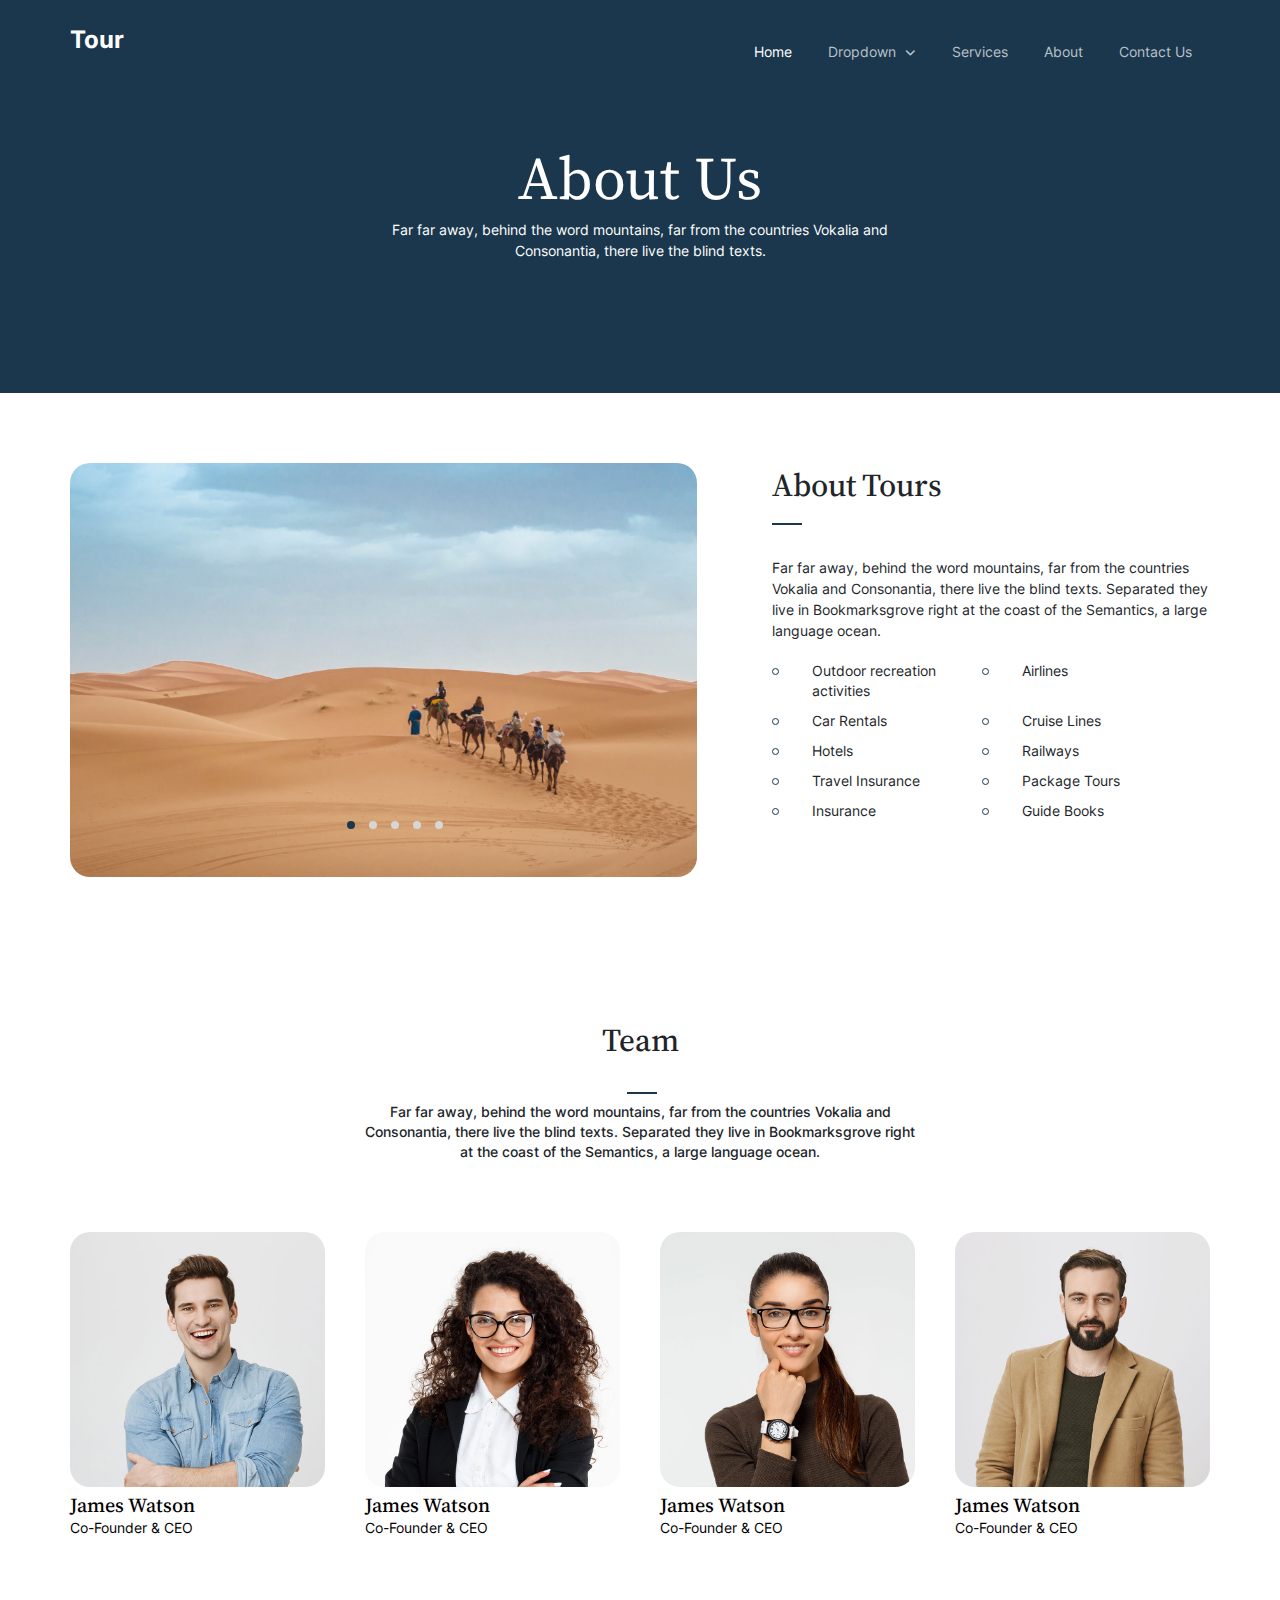
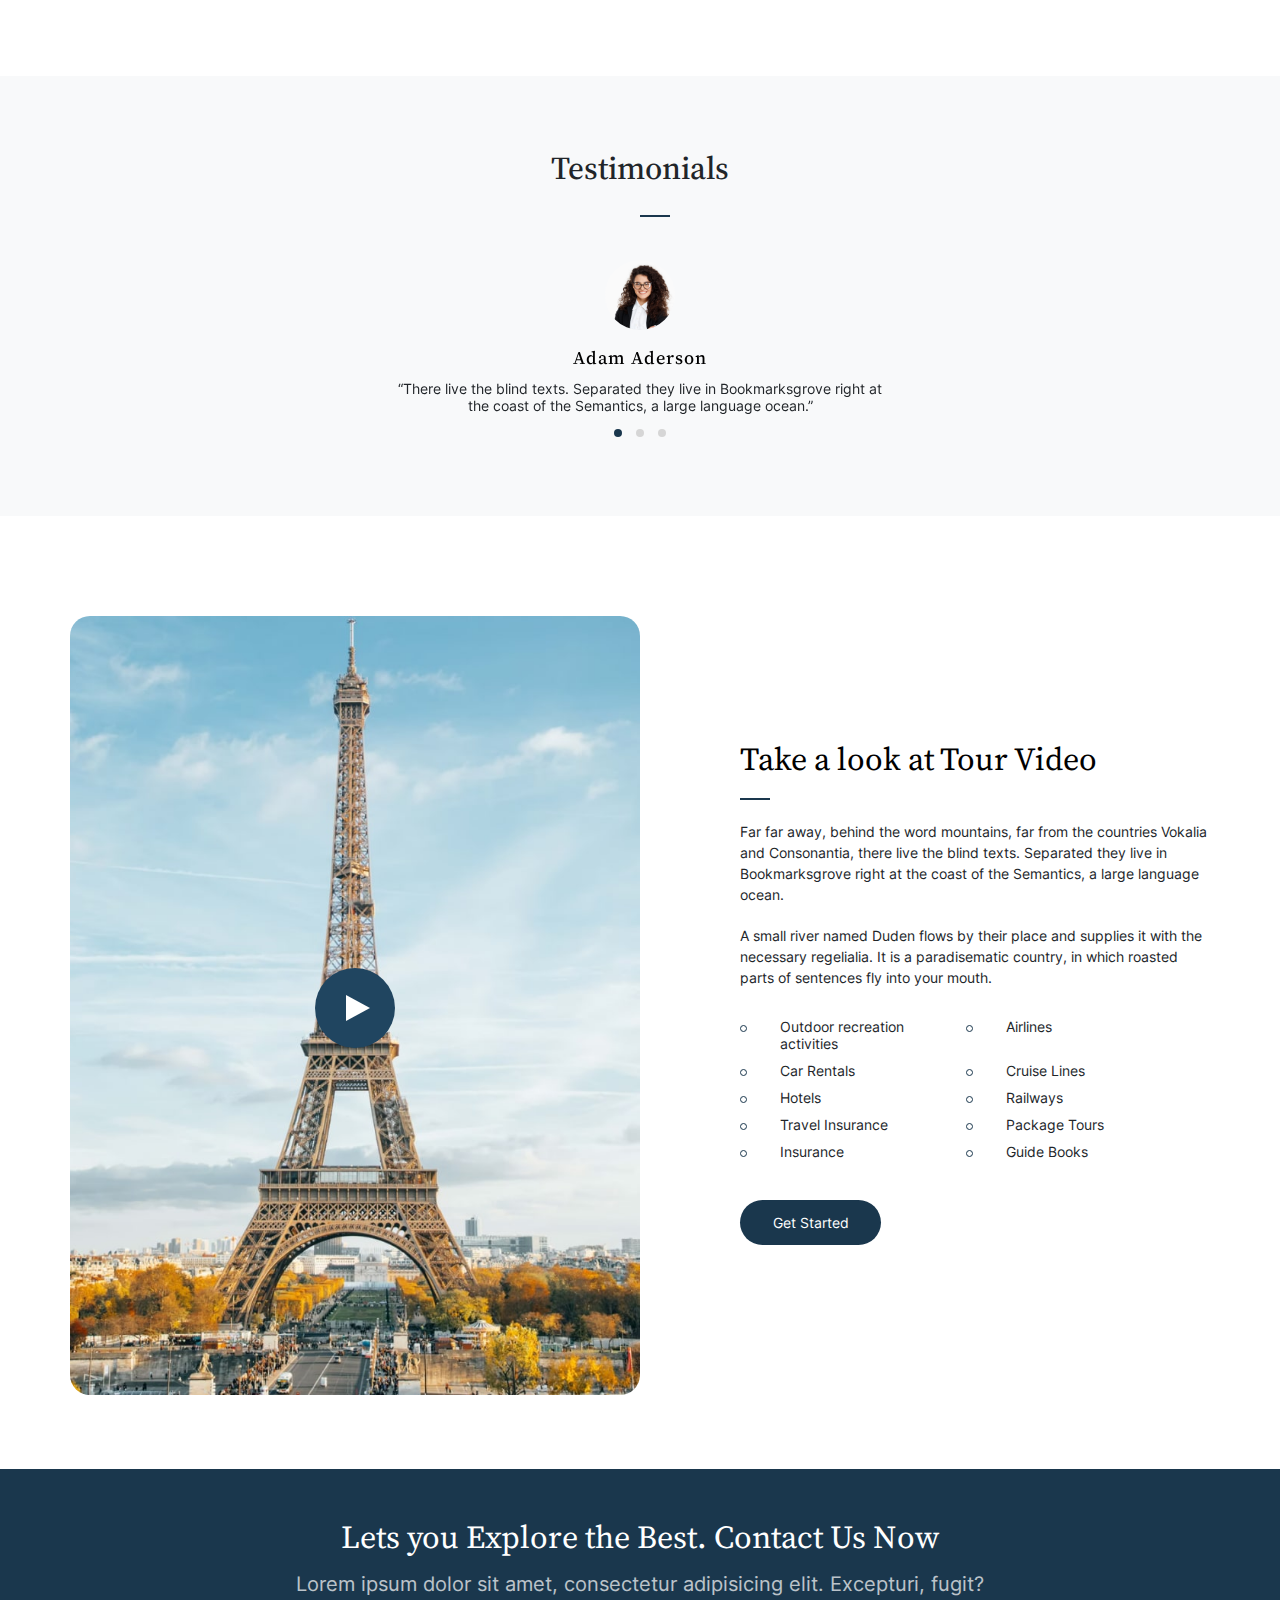
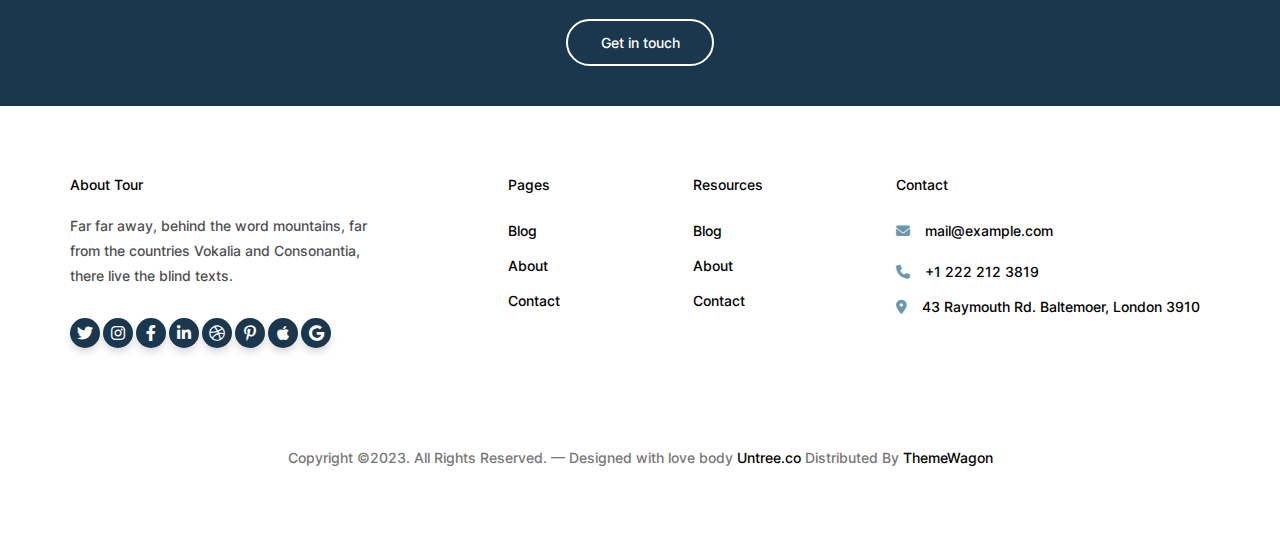
<file: about-us.html>
<!DOCTYPE html>
<html lang="en">
<head>
     <meta charset="UTF-8">
     <meta http-equiv="X-UA-Compatible" content="IE=edge">
     <meta name="viewport" content="width=device-width, initial-scale=1.0">
     <title>Tour</title>
     <!-- https://themewagon.github.io/tour/?_ga=2.211070418.676194995.1674058841-1534407024.1664211668 -->

     <!-- theme stylesheet -->
     <link rel="stylesheet" href="css/style.css">

     <!-- Favicon Icon -->
     <link rel="icon" href="img/favicon.png" type="image/x-icon">     

     <!-- font awesome -->
     <link rel="stylesheet" href="css/all.min.css">

     <!-- google font -->
     <link rel="preconnect" href="https://fonts.googleapis.com">
     <link rel="preconnect" href="https://fonts.gstatic.com" crossorigin>
     <link href="https://fonts.googleapis.com/css2?family=Inter:wght@300;400;500;700&family=Source+Serif+Pro:wght@300;400;700&display=swap" rel="stylesheet">

     <!-- JQ connectivity  -->
     <link rel="stylesheet" href="css/owl.carousel.min.css">
     <link rel="stylesheet" href="css/owl.theme.default.min.css">
     <link rel="stylesheet" href="css/slick.css">
     <link rel="stylesheet" href="css/slick-theme.css">

</head>
<body>

     <!-- start header -->

     <header>
          <nav class="navbar">
               <div class="container">
                    <div class="site-navigation flex justify-between">
                         <a href="index.html" class="main-logo">Tour <span class="text-primary">.</span></a>
                         <ul class="main-menu flex">
                              <li class="active"><a href="index.html">home</a></li>
                              <li>
                                   <a href="#">dropdown <i class="fa-solid fa-angle-down dropdown-icon"></i></a>
                                   <ul class="sub-menu">
                                        <!-- <li><a href="elements.html">Elements</a></li> -->
                                        <li><a href="#">Menu One</a></li>
                                        <li>
                                             <a href="#">Menu Two <i class="fa-solid fa-angle-right right-angle"></i></a>
                                             <ul class="peta-menu">
                                                  <li><a href="#">sub menu one</a></li>
                                                  <li><a href="#">sub menu two</a></li>
                                                  <li><a href="#">sub menu three</a></li>
                                             </ul>
                                        </li>
                                        <li><a href="#">Menu Three</a></li>
                                   </ul>
                              </li>
                              <li><a href="services.html">services</a></li>
                              <li><a href="about-us.html">about</a></li>
                              <li><a href="contact-us.html">contact us</a></li>
                         </ul>
                    </div>
               </div>
          </nav>
     </header>

     <!-- End header -->

     <main>

     <!-- main banner -->

          <section class="services-banner">
               <div class="container">
                    <div>
                         <div class="services-all-txt">
                              <h2>About Us</h2>
                              <p>Far far away, behind the word mountains, far from the countries Vokalia and Consonantia, there live the blind texts.</p>
                         </div>
                    </div>
               </div>
          </section>

     <!-- End main banner -->

     <!-- About Tours -->

     <section class="about-us">
          <div class="container spacer">
               <div class="main-about-us flex">
                    <div class="right-contant">
                         <div class="owl-carousel owl-theme" id="about-us">
                              <div class="item">
                                   <img src="img/slider-1.jpg" alt="">
                              </div>
                              <div class="item">
                                   <img src="img/slider-2.jpg" alt="">
                              </div>
                              <div class="item">
                                   <img src="img/slider-3.jpg" alt="">
                              </div>
                              <div class="item">
                                   <img src="img/slider-4.jpg" alt="">
                              </div>
                              <div class="item">
                                   <img src="img/slider-5.jpg" alt="">
                              </div>
                          </div>
                    </div>
                    <div class="left-contant">
                         <div class="about-us-title">
                              <h2 class="sec-main-title">About Tours</h2>
                              <p>Far far away, behind the word mountains, far from the countries Vokalia and Consonantia, there live the blind texts. Separated they live in Bookmarksgrove right at the coast of the Semantics, a large language ocean.</p>
                              <ul class="tour-style flex">
                                   <li>Outdoor recreation activities</li>
                                   <li>Airlines</li>
                                   <li>Car Rentals</li>
                                   <li>Cruise Lines</li>
                                   <li>Hotels</li>
                                   <li>Railways</li>
                                   <li>Travel Insurance</li>
                                   <li>Package Tours</li>
                                   <li>Insurance</li>
                                   <li>Guide Books</li>
                              </ul> 
                         </div>
                    </div>
               </div>
          </div>
     </section>

     <!-- About Tours -->

     <!-- Team -->

     <section class="team">
          <div class="container spacer">
               <div class="team-sec-main-title">
                    <h2 class="sec-title">Team</h2>
                    <p>Far far away, behind the word mountains, far from the countries Vokalia and Consonantia, there live the blind texts. Separated they live in Bookmarksgrove right at the coast of the Semantics, a large language ocean.</p>
               </div>
               <div class="image-sec flex justify-between">
                    <div class="team-sec">
                         <img src="img/person_1.jpg" alt="">
                         <div class="img-caption-sec">
                              <h3>James Watson</h3>
                              <p>Co-Founder & CEO</p>
                         </div>
                    </div>
                    <div class="team-sec">
                         <img src="img/asset 7.jpeg" alt="">
                         <div class="img-caption-sec">
                              <h3>James Watson</h3>
                              <p>Co-Founder & CEO</p>
                         </div>
                    </div>
                    <div class="team-sec">
                         <img src="img/asset 6.jpeg" alt="">
                         <div class="img-caption-sec">
                              <h3>James Watson</h3>
                              <p>Co-Founder & CEO</p>
                         </div>
                    </div>
                    <div class="team-sec">
                         <img src="img/asset 5.jpeg" alt="">
                         <div class="img-caption-sec">
                              <h3>James Watson</h3>
                              <p>Co-Founder & CEO</p>
                         </div>
                    </div>
               </div>
          </div>
     </section>

     <!-- End Team -->

     <!-- testimonial slider -->

     <section class="testimonial-section">
          <div class="container">
               <div class="testimonial-main-sec">
                    <h2 class="sec-main-title">Testimonials</h2>
               </div>
               <section class=" spacer slider-main">
                    <div class="slider-img">
                         <div class="owl-carousel owl-theme" id="review-slider">
                              <div class="item">
                                  <div class="client-img">
                                      <img src="img/asset 7.jpeg" alt="">
                                  </div>
                                  <div class="clint-info">
                                      <h6>Adam Aderson</h6>
                                      <p class="clint-info-detals">“There live the blind texts. Separated they live in Bookmarksgrove right at the coast of the Semantics, a large language ocean.”</p>
                                  </div>
                              </div>
                              <div class="item">
                                   <div class="client-img">
                                       <img src="img/asset 5.jpeg" alt="">
                                   </div>
                                   <div class="clint-info">
                                       <h6>Lukas Devlin</h6>
                                       <p class="clint-info-detals">“There live the blind texts. Separated they live in Bookmarksgrove right at the coast of the Semantics, a large language ocean.”</p>
                                   </div>
                               </div>
                               <div class="item">
                                   <div class="client-img">
                                       <img src="img/asset 6.jpeg" alt="">
                                   </div>
                                   <div class="clint-info">
                                       <h6>Kayla Bryant</h6>
                                       <p class="clint-info-detals">“There live the blind texts. Separated they live in Bookmarksgrove right at the coast of the Semantics, a large language ocean.”</p>
                                   </div>
                               </div>
                          </div>
                    </div>
                </section>
          </div>
     </section>

     <!-- End testimonial slider -->

     <!-- Take a look at Tour Video -->

     <section class="tour-section">
          <div class="container spacer">
               <div class="main-tour-section flex align-item">
                    <div class="right-content">
                         <figure class="tour-video">
                              <a href="https://www.youtube.com/watch?v=mwtbEGNABWU" class="tour-video-btn" target="_blank">
                                   <span></span>
                              </a>
                              <img src="img/asset 1.jpeg" alt="">
                         </figure>
                    </div>
                    <div class="left-content">
                         <div class="tour-all-detail">
                              <h2 class="tour-main-title">Take a look at Tour Video</h2>
                              <p>Far far away, behind the word mountains, far from the countries Vokalia and Consonantia, there live the blind texts. Separated they live in Bookmarksgrove right at the coast of the Semantics, a large language ocean.</p>
                              <p>A small river named Duden flows by their place and supplies it with the necessary regelialia. It is a paradisematic country, in which roasted parts of sentences fly into your mouth.</p>
                              <ul class="tour-style flex">
                                   <li>Outdoor recreation activities</li>
                                   <li>Airlines</li>
                                   <li>Car Rentals</li>
                                   <li>Cruise Lines</li>
                                   <li>Hotels</li>
                                   <li>Railways</li>
                                   <li>Travel Insurance</li>
                                   <li>Package Tours</li>
                                   <li>Insurance</li>
                                   <li>Guide Books</li>
                              </ul>
                              <a href="#">Get Started</a>
                         </div>
                    </div>
               </div>
          </div>
     </section>

     <!-- End Take a look at Tour Video -->

     <!-- Contact Us  -->

     <section class="contact-us">
          <div class="container">
               <div class="main-contact-us">
                    <h2 class="larger-txt">Lets you Explore the Best. Contact Us Now</h2>
                    <p class="small-txt">Lorem ipsum dolor sit amet, consectetur adipisicing elit. Excepturi, fugit?</p>
                    <p class="contact-us-btn"><a href="#">Get in touch</a></p>
               </div>
          </div>
     </section>

     <!-- End Contact Us  -->

     </main>

     <!-- site footer -->

     <footer>
          <section class="site-footer">
               <div class="container spacer">
                    <div class="main-footer flex justify-between">
                         <div class="first-col">
                              <div class="txt-sec">
                                   <h3 class="heading-title">About Tour</h3>
                                   <p>Far far away, behind the word mountains, far from the countries Vokalia and Consonantia, there live the blind texts.</p>
                              </div>
                              <div class="icon-sec">
                                   <ul class="list-style flex">
                                        <li><a href="#"><i class="fa-brands fa-twitter footer-icon"></i></a></li>
                                        <li><a href="#"><i class="fa-brands fa-instagram footer-icon"></i></a></li>
                                        <li><a href="#"><i class="fa-brands fa-facebook-f footer-icon"></i></a></li>
                                        <li><a href="#"><i class="fa-brands fa-linkedin-in footer-icon"></i></a></li>
                                        <li><a href="#"><i class="fa-brands fa-dribbble footer-icon"></i></a></li>
                                        <li><a href="#"><i class="fa-brands fa-pinterest-p footer-icon"></i></a></li>
                                        <li><a href="#"><i class="fa-brands fa-apple footer-icon"></i></a></li>
                                        <li><a href="#"><i class="fa-brands fa-google footer-icon"></i></a></li>
                                   </ul>
                              </div>
                         </div>
                         <div class="second-col">
                              <div class="txt-sec">
                                   <h3>Pages</h3>
                                   <ul class="list-style">
                                        <li><a href="#">Blog</a></li>
                                        <li><a href="#">About</a></li>
                                        <li><a href="#">Contact</a></li>
                                   </ul>
                              </div>
                         </div>
                         <div class="third-col">
                              <div class="txt-sec">
                                   <h3>Resources</h3>
                                   <ul class="list-style">
                                        <li><a href="#">Blog</a></li>
                                        <li><a href="#">About</a></li>
                                        <li><a href="#">Contact</a></li>
                                   </ul>
                              </div>
                         </div>
                         <div class="fourth-col">
                              <div class="txt-sec">
                                   <h3>Contact</h3>
                                   <ul class="list-style">
                                        <li><i class="fa-solid fa-envelope email"></i><a href="#">mail@example.com</a></li>
                                        <li><i class="fa-solid fa-phone call"></i><a href="#"> +1 222 212 3819</a></li>
                                        <li><i class="fa-solid fa-location-dot location"></i><a href="#"> 43 Raymouth Rd. Baltemoer, London 3910</a></li>
                                   </ul>
                              </div>
                         </div>
                    </div>
                    <div class="last-line container">
                         <p>Copyright ©2023. All Rights Reserved. — Designed with love body
                              <a href="#">Untree.co </a> Distributed By <a href="#">ThemeWagon</a>
                         </p>
                    </div>
               </div>
          </section>
     </footer>

     <!-- Ens site footer -->

     <script src="js/jquery-3.6.3.min.js"></script>
     <script src="js/owl.carousel.min.js"></script>
     <script src="js/index.js"></script>
     
</body>
</html>
</file>
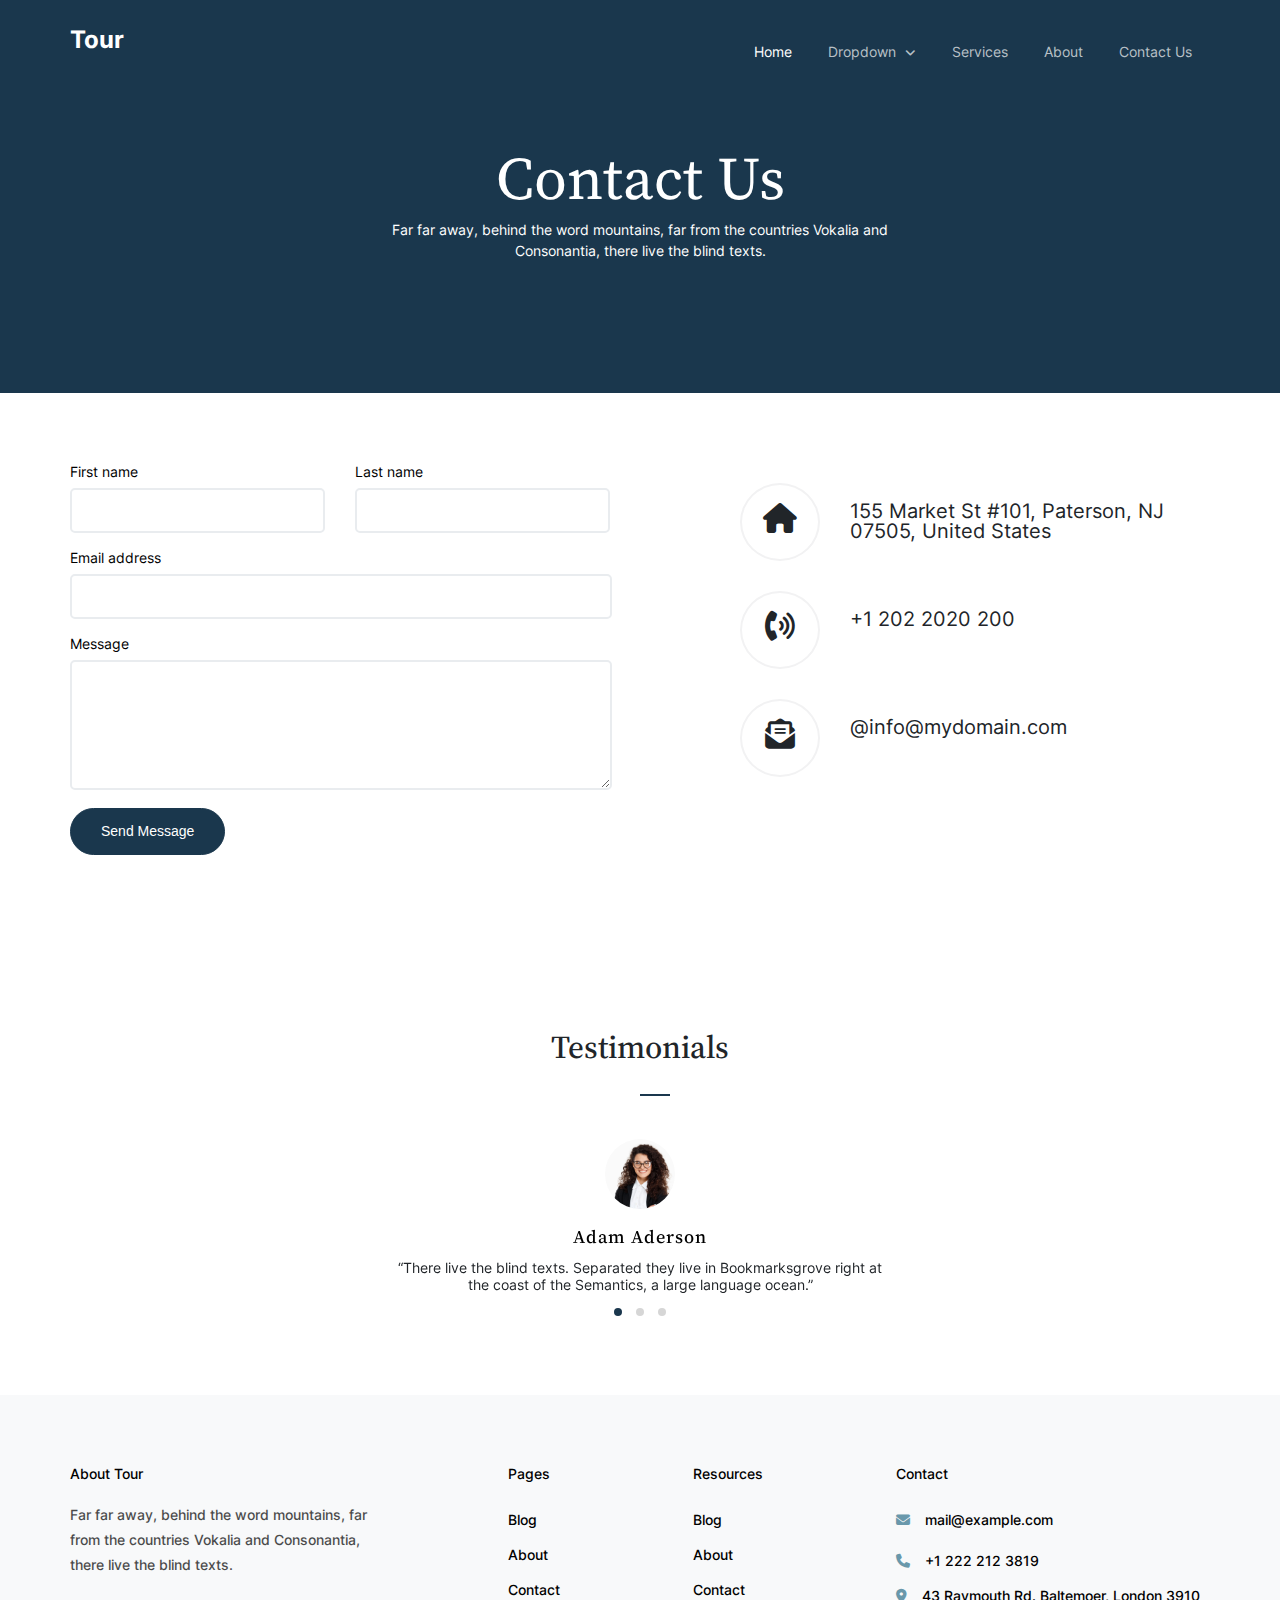
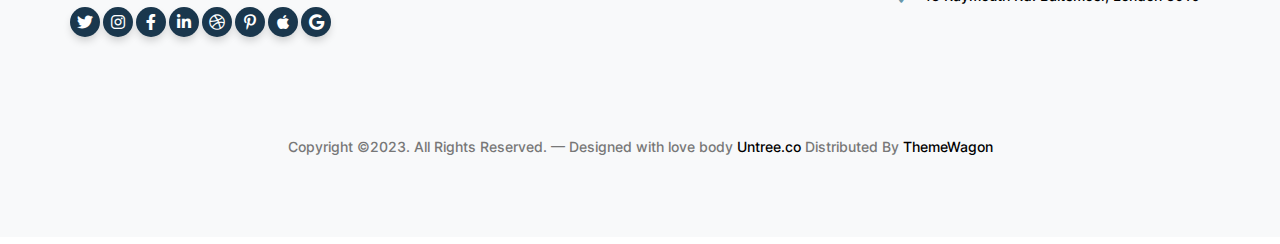
<file: contact-us.html>
<!DOCTYPE html>
<html lang="en">
<head>
     <meta charset="UTF-8">
     <meta http-equiv="X-UA-Compatible" content="IE=edge">
     <meta name="viewport" content="width=device-width, initial-scale=1.0">
     <title>Tour</title>
     <!-- https://themewagon.github.io/tour/?_ga=2.211070418.676194995.1674058841-1534407024.1664211668 -->

     <!-- theme stylesheet -->
     <link rel="stylesheet" href="css/style.css">

     <!-- Favicon Icon -->
     <link rel="icon" href="img/favicon.png" type="image/x-icon">     

     <!-- font awesome -->
     <link rel="stylesheet" href="css/all.min.css">

     <!-- google font -->
     <link rel="preconnect" href="https://fonts.googleapis.com">
     <link rel="preconnect" href="https://fonts.gstatic.com" crossorigin>
     <link href="https://fonts.googleapis.com/css2?family=Inter:wght@300;400;500;700&family=Source+Serif+Pro:wght@300;400;700&display=swap" rel="stylesheet">

     <!-- JQ connectivity  -->
     <link rel="stylesheet" href="css/owl.carousel.min.css">
     <link rel="stylesheet" href="css/owl.theme.default.min.css">
     <link rel="stylesheet" href="css/slick.css">
     <link rel="stylesheet" href="css/slick-theme.css">

</head>
<body>
     
     <!-- start header -->

     <header>
          <nav class="navbar">
               <div class="container">
                    <div class="site-navigation flex justify-between">
                         <a href="index.html" class="main-logo">Tour <span class="text-primary">.</span></a>
                         <ul class="main-menu flex">
                              <li class="active"><a href="index.html">home</a></li>
                              <li>
                                   <a href="#">dropdown <i class="fa-solid fa-angle-down dropdown-icon"></i></a>
                                   <ul class="sub-menu">
                                        <!-- <li><a href="elements.html">Elements</a></li> -->
                                        <li><a href="#">Menu One</a></li>
                                        <li>
                                             <a href="#">Menu Two <i class="fa-solid fa-angle-right right-angle"></i></a>
                                             <ul class="peta-menu">
                                                  <li><a href="#">sub menu one</a></li>
                                                  <li><a href="#">sub menu two</a></li>
                                                  <li><a href="#">sub menu three</a></li>
                                             </ul>
                                        </li>
                                        <li><a href="#">Menu Three</a></li>
                                   </ul>
                              </li>
                              <li><a href="services.html">services</a></li>
                              <li><a href="about-us.html">about</a></li>
                              <li><a href="contact-us.html">contact us</a></li>
                         </ul>
                    </div>
               </div>
          </nav>
     </header>

     <!-- End header -->

     <!-- main banner -->

     <section class="services-banner">
          <div class="container">
               <div>
                    <div class="services-all-txt">
                         <h2>Contact Us</h2>
                         <p>Far far away, behind the word mountains, far from the countries Vokalia and Consonantia, there live the blind texts.</p>
                    </div>
               </div>
          </div>
     </section>

     <!-- End main banner -->

     <!-- form section -->

     <section class="form-sec">
          <div class="container spacer">
               <div class="main-form-sec flex">
                    <div class="left-side">
                         <form action="" class="contact-form">
                              <div class="name-col">
                                   <div class="name">
                                        <label for="name">First name</label>
                                        <input type="text" name="fname" id="fname" class="form-control">
                                   </div>
                                   <div class="name">
                                        <label for="name">Last name</label>
                                        <input type="text" name="lname" id="lname" class="form-control">
                                   </div>
                              </div>
                              <div class="email">
                                   <label for="email">Email address</label>
                                   <input type="email" name="email" id="email" class="form-control">
                              </div>
                              <div class="message">
                                   <label for="mess">Message</label>
                                   <textarea name="mess" id="mess" cols="30" rows="7" class="form-control"></textarea>
                              </div>
                              <button type="submit" class="btn">Send Message</button>
                         </form>
                    </div>
                    <div class="right-side">
                         <div class="contact-item">
                              <span class="house"><i class="fa-solid fa-house"></i></span>
                              <address class="add-text">155 Market St #101, Paterson, NJ 07505, United States</address>
                         </div>
                         <div class="contact-item">
                              <span class="house"><i class="fa-solid fa-phone-volume"></i></span>
                              <address class="add-text">+1 202 2020 200</address>
                         </div>
                         <div class="contact-item">
                              <span class="house"><i class="fa-solid fa-envelope-open-text"></i></span>
                              <address class="add-text">@info@mydomain.com</address>
                         </div>
                    </div>
               </div>
          </div>
     </section>

     <!-- End form section -->

     <!-- testimonial slider -->

     <section class="testimonial-section contact-us-bg">
          <div class="container">
               <div class="testimonial-main-sec">
                    <h2 class="sec-main-title">Testimonials</h2>
               </div>
               <section class=" spacer slider-main">
                    <div class="slider-img">
                         <div class="owl-carousel owl-theme" id="review-slider">
                              <div class="item">
                                  <div class="client-img">
                                      <img src="img/asset 7.jpeg" alt="">
                                  </div>
                                  <div class="clint-info">
                                      <h6>Adam Aderson</h6>
                                      <p class="clint-info-detals">“There live the blind texts. Separated they live in Bookmarksgrove right at the coast of the Semantics, a large language ocean.”</p>
                                  </div>
                              </div>
                              <div class="item">
                                   <div class="client-img">
                                       <img src="img/asset 5.jpeg" alt="">
                                   </div>
                                   <div class="clint-info">
                                       <h6>Lukas Devlin</h6>
                                       <p class="clint-info-detals">“There live the blind texts. Separated they live in Bookmarksgrove right at the coast of the Semantics, a large language ocean.”</p>
                                   </div>
                               </div>
                               <div class="item">
                                   <div class="client-img">
                                       <img src="img/asset 6.jpeg" alt="">
                                   </div>
                                   <div class="clint-info">
                                       <h6>Kayla Bryant</h6>
                                       <p class="clint-info-detals">“There live the blind texts. Separated they live in Bookmarksgrove right at the coast of the Semantics, a large language ocean.”</p>
                                   </div>
                               </div>
                          </div>
                    </div>
                </section>
          </div>
     </section>

     <!-- End testimonial slider -->

      <!-- site footer -->

      <footer class="contact-footer">
          <section class="site-footer">
               <div class="container spacer">
                    <div class="main-footer flex justify-between">
                         <div class="first-col">
                              <div class="txt-sec">
                                   <h3 class="heading-title">About Tour</h3>
                                   <p>Far far away, behind the word mountains, far from the countries Vokalia and Consonantia, there live the blind texts.</p>
                              </div>
                              <div class="icon-sec">
                                   <ul class="list-style flex">
                                        <li><a href="#"><i class="fa-brands fa-twitter footer-icon"></i></a></li>
                                        <li><a href="#"><i class="fa-brands fa-instagram footer-icon"></i></a></li>
                                        <li><a href="#"><i class="fa-brands fa-facebook-f footer-icon"></i></a></li>
                                        <li><a href="#"><i class="fa-brands fa-linkedin-in footer-icon"></i></a></li>
                                        <li><a href="#"><i class="fa-brands fa-dribbble footer-icon"></i></a></li>
                                        <li><a href="#"><i class="fa-brands fa-pinterest-p footer-icon"></i></a></li>
                                        <li><a href="#"><i class="fa-brands fa-apple footer-icon"></i></a></li>
                                        <li><a href="#"><i class="fa-brands fa-google footer-icon"></i></a></li>
                                   </ul>
                              </div>
                         </div>
                         <div class="second-col">
                              <div class="txt-sec">
                                   <h3>Pages</h3>
                                   <ul class="list-style">
                                        <li><a href="#">Blog</a></li>
                                        <li><a href="#">About</a></li>
                                        <li><a href="#">Contact</a></li>
                                   </ul>
                              </div>
                         </div>
                         <div class="third-col">
                              <div class="txt-sec">
                                   <h3>Resources</h3>
                                   <ul class="list-style">
                                        <li><a href="#">Blog</a></li>
                                        <li><a href="#">About</a></li>
                                        <li><a href="#">Contact</a></li>
                                   </ul>
                              </div>
                         </div>
                         <div class="fourth-col">
                              <div class="txt-sec">
                                   <h3>Contact</h3>
                                   <ul class="list-style">
                                        <li><i class="fa-solid fa-envelope email"></i><a href="#">mail@example.com</a></li>
                                        <li><i class="fa-solid fa-phone call"></i><a href="#"> +1 222 212 3819</a></li>
                                        <li><i class="fa-solid fa-location-dot location"></i><a href="#"> 43 Raymouth Rd. Baltemoer, London 3910</a></li>
                                   </ul>
                              </div>
                         </div>
                    </div>
                    <div class="last-line container">
                         <p>Copyright ©2023. All Rights Reserved. — Designed with love body
                              <a href="#">Untree.co </a> Distributed By <a href="#">ThemeWagon</a>
                         </p>
                    </div>
               </div>
          </section>
     </footer>

     <!-- End site footer -->
     
     <script src="js/jquery-3.6.3.min.js"></script>
     <script src="js/owl.carousel.min.js"></script>
     <script src="js/index.js"></script>

</body>
</html>
</file>
<file: css/style.css>
/* inter-300 - latin */
@font-face {
     font-family: 'Inter';
     font-style: normal;
     font-weight: 300;
     src: url('../fonts/inter-v12-latin-300.eot'); /* IE9 Compat Modes */
     src: local(''),
          url('../fonts/inter-v12-latin-300.eot?#iefix') format('embedded-opentype'), /* IE6-IE8 */
          url('../fonts/inter-v12-latin-300.woff2') format('woff2'), /* Super Modern Browsers */
          url('../fonts/inter-v12-latin-300.woff') format('woff'), /* Modern Browsers */
          url('../fonts/inter-v12-latin-300.ttf') format('truetype'), /* Safari, Android, iOS */
          url('../fonts/inter-v12-latin-300.svg#Inter') format('svg'); /* Legacy iOS */
   }
   /* inter-regular - latin */
   @font-face {
     font-family: 'Inter';
     font-style: normal;
     font-weight: 400;
     src: url('../fonts/inter-v12-latin-regular.eot'); /* IE9 Compat Modes */
     src: local(''),
          url('../fonts/inter-v12-latin-regular.eot?#iefix') format('embedded-opentype'), /* IE6-IE8 */
          url('../fonts/inter-v12-latin-regular.woff2') format('woff2'), /* Super Modern Browsers */
          url('../fonts/inter-v12-latin-regular.woff') format('woff'), /* Modern Browsers */
          url('../fonts/inter-v12-latin-regular.ttf') format('truetype'), /* Safari, Android, iOS */
          url('../fonts/inter-v12-latin-regular.svg#Inter') format('svg'); /* Legacy iOS */
   }
   /* inter-500 - latin */
   @font-face {
     font-family: 'Inter';
     font-style: normal;
     font-weight: 500;
     src: url('../fonts/inter-v12-latin-500.eot'); /* IE9 Compat Modes */
     src: local(''),
          url('../fonts/inter-v12-latin-500.eot?#iefix') format('embedded-opentype'), /* IE6-IE8 */
          url('../fonts/inter-v12-latin-500.woff2') format('woff2'), /* Super Modern Browsers */
          url('../fonts/inter-v12-latin-500.woff') format('woff'), /* Modern Browsers */
          url('../fonts/inter-v12-latin-500.ttf') format('truetype'), /* Safari, Android, iOS */
          url('../fonts/inter-v12-latin-500.svg#Inter') format('svg'); /* Legacy iOS */
   }
   /* inter-700 - latin */
   @font-face {
     font-family: 'Inter';
     font-style: normal;
     font-weight: 700;
     src: url('../fonts/inter-v12-latin-700.eot'); /* IE9 Compat Modes */
     src: local(''),
          url('../fonts/inter-v12-latin-700.eot?#iefix') format('embedded-opentype'), /* IE6-IE8 */
          url('../fonts/inter-v12-latin-700.woff2') format('woff2'), /* Super Modern Browsers */
          url('../fonts/inter-v12-latin-700.woff') format('woff'), /* Modern Browsers */
          url('../fonts/inter-v12-latin-700.ttf') format('truetype'), /* Safari, Android, iOS */
          url('../fonts/inter-v12-latin-700.svg#Inter') format('svg'); /* Legacy iOS */
   }

   /* source-serif-pro-300 - latin */
@font-face {
     font-family: 'Source Serif Pro';
     font-style: normal;
     font-weight: 300;
     src: url('../fonts/source-serif-pro-v15-latin-300.eot'); /* IE9 Compat Modes */
     src: local(''),
          url('../fonts/source-serif-pro-v15-latin-300.eot?#iefix') format('embedded-opentype'), /* IE6-IE8 */
          url('../fonts/source-serif-pro-v15-latin-300.woff2') format('woff2'), /* Super Modern Browsers */
          url('../fonts/source-serif-pro-v15-latin-300.woff') format('woff'), /* Modern Browsers */
          url('../fonts/source-serif-pro-v15-latin-300.ttf') format('truetype'), /* Safari, Android, iOS */
          url('../fonts/source-serif-pro-v15-latin-300.svg#SourceSerifPro') format('svg'); /* Legacy iOS */
   }
   /* source-serif-pro-regular - latin */
   @font-face {
     font-family: 'Source Serif Pro';
     font-style: normal;
     font-weight: 400;
     src: url('../fonts/source-serif-pro-v15-latin-regular.eot'); /* IE9 Compat Modes */
     src: local(''),
          url('../fonts/source-serif-pro-v15-latin-regular.eot?#iefix') format('embedded-opentype'), /* IE6-IE8 */
          url('../fonts/source-serif-pro-v15-latin-regular.woff2') format('woff2'), /* Super Modern Browsers */
          url('../fonts/source-serif-pro-v15-latin-regular.woff') format('woff'), /* Modern Browsers */
          url('../fonts/source-serif-pro-v15-latin-regular.ttf') format('truetype'), /* Safari, Android, iOS */
          url('../fonts/source-serif-pro-v15-latin-regular.svg#SourceSerifPro') format('svg'); /* Legacy iOS */
   }

/* source-serif-pro-700 - latin */
@font-face {
     font-family: 'Source Serif Pro';
     font-style: normal;
     font-weight: 700;
     src: url('../fonts/source-serif-pro-v15-latin-700.eot'); /* IE9 Compat Modes */
     src: local(''),
          url('../fonts/source-serif-pro-v15-latin-700.eot?#iefix') format('embedded-opentype'), /* IE6-IE8 */
          url('../fonts/source-serif-pro-v15-latin-700.woff2') format('woff2'), /* Super Modern Browsers */
          url('../fonts/source-serif-pro-v15-latin-700.woff') format('woff'), /* Modern Browsers */
          url('../fonts/source-serif-pro-v15-latin-700.ttf') format('truetype'), /* Safari, Android, iOS */
          url('../fonts/source-serif-pro-v15-latin-700.svg#SourceSerifPro') format('svg'); /* Legacy iOS */
}

:root{
     --fontinter:'Inter', sans-serif;
     --fontsans:'Source Serif Pro', serif;
     --font-main:#fff;
     --body-font:#212529;
     --btn-color:#1a374d;
     --fontcolor:#1a374d;
     --footer-text:#000;
}
*,*:after,*:before{
	-webkit-box-sizing: border-box;
	-moz-box-sizing: border-box;
	-ms-box-sizing: border-box;
	box-sizing: border-box;
}

*{
     margin: 0;
     padding: 0;
     box-sizing: border-box;
}

body{
     font-family: 'Inter', sans-serif;
      background-color: #fff;
}

a{
     text-decoration: none;
     display: block;
}

ul{
     list-style: none;
}

img{
     height: 100%;
     width: 100%;
     object-fit: cover;
}

.container{
     width: 1140px;
     margin: 0 auto;
}

.flex{
     display: flex;
     flex-wrap: wrap;
}

.justify-content{
     justify-content: center;
}

.justify-between{
     justify-content: space-between;
}

.align-item{
     align-items: center;
}

.spacer{
     padding: 70px 0;
     /* padding-bottom: 50px; */
}

/* =================================================================
                              Start Header // index-page
====================================================================*/

/* ---------------------------------nav/header-------------------------------- */

header{
     z-index: 9999;
     top: 0;
     left: 0;
     width: 100%;
     position: absolute;
}
.navbar{
     padding: 25px 0;
}
.main-logo{
     font-size: 24px;
     font-weight: 700;
     /* color: var(--font-main); */
     color: var(--font-main);
}
.text-primary{
     color: var(--fontcolor);
}
.main-menu li a{
     text-transform: capitalize;
     color: rgba(255, 255, 255, 0.7);
     padding: 18px;
     font-size: 14px;
     transition: .3s;
     text-transform: capitalize;
}

.main-menu li:hover > a,
.main-menu li.active a{
     color: var(--font-main);
}

.main-menu .dropdown-icon{
     font-size: 12px;
     margin-left: 5px;
}
.main-menu li:not(.mega){
     position: relative;
}

.sub-menu{
     background-color: rgb(255, 255, 255);
     border-radius: 20px;
     position: absolute;
     top: 100%;
     left: 0;
     display: none;
     width: 200px; 
     padding-top: 18px;
     padding-bottom: 18px;
     
}

.sub-menu li{
     padding: 5px;
}

.sub-menu li a{
     color: var(--body-font);
     font-weight: 500;
     transition: .2s;
     text-transform: capitalize;
     padding-top: 5px;
     padding-bottom: 5px;
}

.sub-menu li:hover > a{
     color: var(--fontcolor);
}

.sub-menu .right-angle{
     padding-left: 74px;
     font-size: 10px;
}

.main-menu li:hover .sub-menu{
     display: block;
}

.peta-menu{
     background-color: rgb(255, 255, 255);
     position: absolute;
     border-radius: 20px;
     top: 0px;
     left: 0;
     display: none;
     width: 200px; 
     padding-top: 18px;
     padding-bottom: 18px;
     box-shadow: 1px 1px 3px #494949;

     transform: translateX(200px);
}
.peta-menu li a{
     color: var(--body-font);
     font-weight: 500;
     transition: .2s;
     border-bottom: none;
}

.peta-menu li:hover > a{
     color: var(--fontcolor);
}

.sub-menu li:hover .peta-menu{
     display: block;
     margin: auto;
}

/* --------------------------------------main banner---------------------------------------- */

.main-banner{
     padding: 7rem 0 10rem 0;
     background: #6998AB;
     margin-bottom: 100px;
     top: 0;
     left: 0;
     width: 100%;
     height: 670px;
}

.fixed-text-line span{
     position: relative;
}

.main-banner .banner-text-box .fixed-text-line span:before {
     content: "";
     height: 7px;
     background-color: #B1D0E0;
     bottom: 0;
     left: 0;
     right: 0;
     position: absolute;
} 

.right-intro{
     position: relative;
     z-index: 1;
}

.banner-text-box{
     font-size: 60px;
     font-weight: 500;
     font-family: var(--fontsans);
     color: var(--font-main);
     margin-bottom: 20px;
}
.banner-text-box .fixed-text{
	display: inline-block;
}

.main-form{
     margin-top: 50px;
}

.form{
     box-shadow: 0 15px 30px 0 rgb(0 0 0 / 30%);
     border-radius: 10px;
     padding: 30px;
     background: #ffffff;
}

.form-control
{
     border: 2px solid #e9ecef;
     font-size: 16px;
     height: 45px;
     margin-right: 20PX;
}

select {
     appearance: none;
     outline: 0;
     border: 0;
     box-shadow: none;
     flex: 1;
     padding: 0 1em;
     color: var(--font-main);
     background-color: var(--darkgray);
     background-image: none;
     cursor: pointer;
}
select::-ms-expand {
     display: none;
}

.select {
     position: relative;
     display: flex;
     width: 160px;
     height: 48px;
     border-radius: .25em;
     overflow: hidden;
     margin-right: 20px;
}
.select::after {
  content: '\25BC';
  position: absolute;
  top: 0;
  right: 0px;
  padding: 12px;
  background-color: var(--btn-color);
  color: var(--font-main);
  transition: .25s all ease;
  pointer-events: none;
  cursor: pointer;
}

.select:hover::after {
  color: #6998AB;
}

.custom-select {
     display: inline-block;
     width: 100%;
     padding: 0.375rem 1.75rem 0.375rem 0.75rem;
     font-weight: 400;
     line-height: 1.5;
     color: #495057;
     vertical-align: middle;
     border-radius: 0.25rem;
     appearance: none;
 }

 .main-form .first-row{
     display: flex;
 }

 input::placeholder{
     padding-left: 10px;
 }
 
 .people{
     margin-right: 0;
 }

.btn{
     border-radius: 30px;
     margin-top: 15px;
     font-size: 14px;
     font-weight: 400;
     padding: 12px 70px;
     text-align: center;
     vertical-align: middle;
     color: var(--font-main);
     border: 1px solid transparent;
     line-height: 1.5;
     transition: color .15s ease-in-out,background-color .15s ease-in-out,border-color .15s ease-in-out,box-shadow .15s ease-in-out;
}    

.second-row input[type=submit].btn-block {
     width: 100%;
}

.btn:not(:disabled):not(.disabled) {
     cursor: pointer;
}
.btn.btn-primary {
    background: var(--btn-color);
    border-color: #1A374D;
}
.btn.btn-primary:hover{
     background: #1f425c;
     border-color: #1f425c;
}
label{
     position: relative;
}

.custom-box{
     height: 25px;
     width: 25px;
     background-color: rgb(194, 195, 195);
     border-radius: 3px;
     position: absolute;
     top: 0;
     left: 0;
     display: flex;
     justify-content: center;
     align-items: center;
}

.check-box{
     margin-top: 30px;
     margin-left: 20px;
}
.check-box-1{
     opacity: 0;
}
.check-box span{
     margin-left: 20px;
}

.check-box .custom-box{
     cursor: pointer;
}
.check-box-1:checked ~ .custom-box{
     background-color: var(--btn-color);
     cursor: pointer;
}

.check-icon{
     font-size: 15px;
     color: var(--font-main);
     transform: scale(0);
     transition: .2s;
}

.check-box-1:checked ~ .custom-box>.check-icon{
     transform: scale(1);
}

.main-banner .left-intro .slides {
     left: -50px;
     background: #ffffff;
     z-index: 0;
     border-radius: 200px;
     box-shadow: 0 25px 50px -10px rgb(26 55 77 / 40%);
     position: relative;
     height: 600px;
     width: 445px;

     animation-name: img-animation;
     animation-duration: 15s;
     animation-iteration-count: infinite;
}

 @keyframes img-animation{
     0%, 20%{
          background: url(../img/asset\ 0.jpeg);
          background-size: cover;
          animation-timing-function: ease;
     }
     40%{
          background: url(../img/asset\ 1.jpeg);
          background-size: cover;
          animation-timing-function: ease;
     }
     60%{
          background: url(../img/asset\ 2.jpeg);
          background-size: cover;
          animation-timing-function: ease;
     }
     80%{
          background: url(../img/asset\ 3.jpeg);
          background-size: cover;
          animation-timing-function: ease;
     }
     100%{
          background: url(../img/asset\ 4.jpeg);
          background-size: cover;
          animation-timing-function: ease;
     }
 }

 /* ------------------------Our Services-------------------------- */

.our-services .services-sec-title h2,
.popular-destination .popular-des-main-title h2,
.testimonial-section .testimonial-main-sec h2,
.offers .offers-main-sec h2,
.about-us .about-us-title h2,
.team .team-sec-main-title h2{
     font-family: var(--fontsans);
     font-size: 32px;
     color: var(--body-font);
     font-weight: 500;
     text-align: center;
}

.our-services{
     background-color: #fff;
     color: var(--fontcolor);
     left: 0;
     width: 100%;
}
.our-services .services-main-title{
     text-align: center;
     position: relative;
     padding-bottom: 20px;
}

.our-services .services-sec-title h2,
.offers .offers-main-sec h2,
.team .team-sec-main-title h2{
     margin-bottom: 20px;
}

.our-services .services-main-title::before {
     content: "";
     position: absolute;
     left: 50%;
     transform: translateY(-50%);
     bottom: 0;
     width: 30px;
     height: 2px;
     background: #1A374D;
 }
  
.our-services .services-sec-title p,
.offers .offers-main-sec p,
.team .team-sec-main-title p{
     font-family: var(--fontinter);
     font-size: 14px;
     color: var(--body-font);
     font-weight: 400;
     text-align: center;
     width: 550px;
     margin: auto;
} 
.our-services .services-min-boxes{
     margin-top: 50px;
}
.our-services .services-img{
     width: 30%;
}
.our-services .services-min-boxes .services-img{
     height: 100%;
}

.our-services .services-min-boxes .services-features-img img{
     border-radius: 20px;
     background-size: cover;
}
.our-services .main-boxes{
     width: 70%;
     display: grid;
     grid-template-columns: 1fr 1fr;
     gap: 30px;
     padding-left: 30px;
}

.our-services .first-column{
     position: relative;
}
.our-services .feature-1 {
     padding: 30px;
     background: rgba(26, 55, 77, 0.05);
     border-radius: 20px;
     min-height: calc(50% - px);
     top: 0;
}

.our-services .beautiful-condo i ,
.our-services .restaurant-cafe i ,
.our-services .easy-to-connect i ,
.our-services .support i{
     color: var(--btn-color);
     font-size: 50px;
}
.our-services .services-min-boxes h3{
     font-size: 19px;
     font-family: var(--fontsans);
     font-weight: 700;
     color: var(--body-font);
     margin-top: 7px;
     margin-bottom: 10px;
}
.our-services .services-min-boxes p{
     color: var(--body-font);
     font-family: var(--fontinter);
     font-weight: 400;
     font-size: 14px;
}

/* -----------------------counter---------------------- */

.counter{
     font-family: var(--fontinter);
     color: var(--fontcolor);
     background-color: var(--font-main);
}
.counter .counter-main-row{
     width: 100%;
}
.first-counter,
.second-counter,
.third-counter,
.forth-counter{
     width: 25%;
}
.counter .data-num{
     font-size: 48px;
}
.counter .data-num-caption{
     font-size: 14px;
     font-weight: 600;
}

/* -------------------popular destination--------------------- */

.popular-destination{
     font-family: var(--fontsans);
     position: relative;
     background-color: var(--font-main);
}

.popular-destination .popular-des-main-title h2{
     margin-bottom: 20px;
}

.popular-destination .popular-des-main-title::before,
.offers .offers-sec-title::before{
     content: "";
     position: absolute;
     left: 50%;
     transform: translateY(-50%);
     top: 125px;
     width: 30px;
     height: 2px;
     background: #1A374D;
}

.popular-destination .owl-carousel.owl-loaded{
     margin-top: 70px;
}
.popular-destination .owl-carousel.owl-loaded {
     display: block;
 }
 .owl-carousel .owl-stage-outer {
     position: relative;
     overflow: hidden;
     transform: translate3d(0,0,0);
 }
.popular-destination .owl-carousel .owl-item img{
     border-radius: 20px;
     position: relative;
     display: block;
     cursor: pointer;
     overflow: hidden;
     border-radius: 20px;
     transition: .3s transform ease;
}
.popular-destination .owl-carousel .owl-item {
     min-height: 1px;
     float: left;
}

.popular-destination .owl-nav .owl-prev i{
     position: absolute;
     top: 50%;
     left: -50px;
     color: var(--body-font);
     font-size: 25px;
     transform: translateY(-50px);
     transition: 0.3s;
}

.popular-destination .owl-nav .owl-prev i:hover{
     left: -70px;
}
.popular-destination .owl-nav .owl-next i:hover{
     right: -70px;
}

.popular-destination .owl-nav .owl-next i{
     position: absolute;
     top: 50%;
     right: -50px;
     color: var(--body-font);
     font-size: 25px;
     transform: translateY(-50px);
     transition: 0.3s;
}
.media-thumb {
     position: relative;
     display: block;
     cursor: pointer;
     overflow: hidden;
     border-radius: 20px;
 }
.media-thumb img{
     transform: scale(1.03);
}
.media-thumb img:hover {
     transform: scale(1);
 }

.popular-destination a:hover {
     color: #1A374D;
 }
 .popular-destination .media-thumb:after {
      content: "";
      position: absolute;
      top: 0;
      left: 0;
      right: 0;
      bottom: 0;
      background: rgba(26, 55, 77, 0.8);
      z-index: 1;
      opacity: 0;
      visibility: hidden;
      transition: .3s all ease;
  }
  .media-thumb:hover:after{
      opacity: 1;
      visibility: visible;
  }
.popular-destination .media-thumb .media-text {
     position: absolute;
     top: 20px;
     left: 40px;
     z-index: 5;
     transition: .3s all ease;
     margin-top: 20px;
}
.popular-destination .owl-carousel .owl-item img {
     display: block;
     width: 100%;
 }
.popular-destination .owl-carousel.owl-drag .owl-item{
     width: 363.333px;
 }

 .popular-destination .media-text h3{
     font-family: var(--fontsans);
     font-size: 16px;
     color: var(--font-main);
 }
 .popular-destination .location{
     font-size: 12px;
     font-family: var(--fontinter);
     color: var(--font-main);
     font-weight: 300;
 }

 /*------------------------ testimonial slider----------------------------- */

 .testimonial-section {
     background: #f8f9fa;
     padding-top: 70px;
     position: relative;
 }
 .testimonial-section .sec-main-title::before{
     content: "";
     position: absolute;
     left: 50%;
     transform: translateY(-50%);
     top: 140px;
     width: 30px;
     height: 2px;
     background: #1A374D;
}
.testimonial-section .client-img{
     margin-top: 70px;
     width: 70px;
     height: 70px;
     margin: auto;
     object-fit: cover;
}
.testimonial-section .client-img img{
     border-radius: 50%;
     margin: 0 auto;
}

 .clint-info{
     text-align: center;
 }
 .clint-info h6{
     margin-top: 15px;
     font-size: 18px;
     font-weight: 500;
     letter-spacing: 1px;
     color: var(--footer-text);
     font-family: var(--fontsans);
 }
 .clint-info p{
     color: var(--body-font);
     font-size:14px ;
     font-weight: 400px;
     padding-top: 10px;
     width: 500px;
     margin: auto;
 }

 /* -------------------------Special Offers & Discounts---------------- */

 .offers{
     position: relative;
 }
.offers .offers-main-sec p{
     padding-top: 20px;
}
.offers .offers-sec-title::before{
     margin-top: 5px;
}
.offers .offers-img{
     margin-top: 70px;
     width: 255px;
     height: auto;
     margin-right: 30px;
}
.offers .offers-img img{
     border-radius: 20px;
}
.offers .location-icon{
     position: relative;
}
.offers .location-icon::after{
     content: "";
     width: 24px;
     height: 24px;
     background: rgba(26, 55, 77, 0.1);
     position: absolute;
     left: 50%;
     border-radius: 50%;
}
.offers .location{
     position: absolute;
     padding-left: 7px;
     font-size: 14px;
     line-height: 24px;
}
.offers .location-name{
     margin-left: 35px;
     font-family: var(--fontinter);
     font-size: 14px;
     font-weight: 400;
     color:var(--body-font);
}
.offers .offers-caption h3 a{
     font-family: var(--fontsans);
     font-size: 20PX;
     font-weight: 500;
     color: var(--footer-text);
     line-height: 45px;
}
.offers .offers-caption-price{
     font-family: var(--fontinter);
     font-size: 15px;
     color: var(--fontcolor);
     font-weight: 600;
     line-height: 17px;
}

/* -------------------Take a look at Tour Video----------------- -*/

.tour-section .right-content{
     width: 50%;
}
.tour-section .tour-video{
     position: relative;
}
.tour-section .right-content .tour-video-btn::before{
     content: "";
     position: absolute;
     z-index: 0;
     left: 50%;
     top: 50%;
     transform: translateX(-50%) translateY(-50%);
     display: block;
     width: 80px;
     height: 80px;
     background: #204560;
     border-radius: 50%;

}
.tour-section .right-content .tour-video a span{
     display: block;
     position: absolute;
     /* z-index: 3; */
     width: 0;
     height: 0;
     top: 50%;
     left: 50.5%;
     transform: translate(-50%, -50%);
     border-top: 13px solid transparent;
     border-left: 24px solid #fff;
     border-bottom: 13px solid transparent;
}
.tour-section .right-content img{
     border-radius: 20px;
}

.tour-section .left-content{
     width: 50%;
}
.tour-section .tour-main-title{
     position: relative;
     display: inline-block;
     padding-bottom: 20px;
}
.tour-section .tour-main-title:before {
     content: "";
     position: absolute;
     transform: translateY(-50%);
     bottom: 0;
     width: 30px;
     height: 2px;
     background: #1A374D;
}
.tour-section .tour-all-detail{
     margin-left: 100px;
}
.tour-section .tour-all-detail h2{
     font-family: var(--fontsans);
     font-size: 32px;
     font-weight: 400;
}
.tour-section .tour-all-detail p{
     margin: 20px 0;
     font-family: var(--fontinter);
     font-size: 14px;
     line-height: 21px;
     font-weight: 400;
     color: var(--body-font);
}
.tour-section ul{
     margin-top: 30px;
}
.tour-section .tour-style li {
     width: 48%;
     position: relative;
     padding-left: 40px;
     font-size: 14px;
     color: var(--body-font);
     font-family: var(--fontinter);
     margin-bottom: 10px;
     vertical-align: text-top;
}
.tour-section .tour-style li::before{
     content: "";
     position: absolute;
     width: 7px;
     height: 7px;
     border: 1px solid #1A374D;
     left: 0;
     top: 7px;
     border-radius: 50%;
}

.tour-section a{
     margin-top: 30px;
     width: 30%;
     border-radius: 50px;
     font-size: 14px;
     line-height: 45px;
     color:  var(--font-main);
     background-color: #1A374D;
     border-color: #1A374D;
     text-align: center;
}

.tour-section a:hover{
     background: #1f425c;
     border-color: #1f425c;
}

/* -------------------------Contact Us ----------------------- */

.contact-us{
     background-color: #1a374d;
     padding: 40px 0;
}.contact-us .main-contact-us{
     text-align: center;
}
.contact-us .larger-txt{
     font-size: 32px;
     font-weight: 400;
     line-height: 60px;
     font-family: var(--fontsans);
     color: var(--font-main);
}
.contact-us .small-txt{
     font-size: 20px;
     line-height: 30px;
     color: var(--font-main);
     opacity: .7;
}
.contact-us .contact-us-btn a{
     margin-top: 20px !important;
     font-family: var(--fontinter);
     font-size: 14px;
     line-height: 43px;
     text-align: center;
     color: var(--font-main);
     font-weight: 500;
     background-color: transparent;
     border: 2px solid #fff;
     width: 13%;
     border-radius: 50px;
     margin: auto;
     transition: .3s;
}
.contact-us .contact-us-btn a:hover{
     color: var(--fontcolor);
     font-weight: bold;
     background-color: #fff;
}

/* --------------------site footer----------------------- */

.site-footer{
     font-family: var(--fontinter);
     color: var(--footer-text);
     font-size: 14px;
     font-weight: 500;
}
.main-footer{
     /* width: 25%; */
     margin-right: 10px;
     padding-bottom: 50px;
}
.site-footer .first-col h3,
.site-footer .second-col h3,
.site-footer .third-col h3,
.site-footer .fourth-col h3{
     font-weight: 500;
     font-size: 14px;
     margin-bottom: 20px;
}
.site-footer .first-col{
     width: 27%;
}
.site-footer .first-col .txt-sec p{
     line-height: 25px;
     opacity: .7;
     margin-bottom: 30px;
}

.site-footer .second-col .list-style li a,
.site-footer .third-col .list-style li a,
.site-footer .fourth-col .list-style li a{
     color: var(--footer-text);
     line-height: 35px;
}
.site-footer .second-col .list-style li a:hover,
.site-footer .third-col .list-style li a:hover,
.site-footer .fourth-col .list-style li a:hover{
     text-decoration: underline;
}
.site-footer .first-col .list-style li{
     margin-right: 3px;
}
.site-footer .first-col .list-style li a{
     width: 30px;
     height: 30px;
     border-radius: 50%;
     background: #1A374D;
     position: relative;
     color: #ffffff;
     box-shadow: 0 5px 10px -2px rgb(0 0 0 / 20%);
}
.site-footer .fourth-col ul li a{
     display: inline-block;
     transition: .3s;
}
.site-footer .fourth-col ul li a:hover{
     text-decoration: underline;
}
.site-footer .first-col .list-style li a .footer-icon{
     font-size: 16px;
     position: absolute;
     top: 50%;
     left: 50%;
     transform: translate(-50%, -50%);
}
.site-footer .last-line{
     margin-bottom: 10px;
     margin-top: 50px;
}
.site-footer .last-line p{
     color: #777;
     line-height: 20px;
     text-align: center;
}
.site-footer .last-line a{
     display: inline-block;
     color: var(--footer-text);
     transition: .3s;
}
.site-footer .last-line a:hover{
     text-decoration: underline;
}

.site-footer .fourth-col .txt-sec .list-style li .email,
.site-footer .fourth-col .txt-sec .list-style li .call,
.site-footer .fourth-col .txt-sec .list-style li .location{
     padding-right: 15px;
     color: #6998AB;
}

/* =====================================================================
                         services page                                
==========================================================================*/

/* -----------------services main banner --------------------- */

.services-banner{
     padding: 9rem 0 7rem 0;
     margin-bottom: auto;
     background: var(--btn-color);
}
.services-banner .services-all-txt{
     text-align: center;
}
.services-banner .services-all-txt{
     color: var(--font-main);
}
.services-banner .services-all-txt h2{
     font-size: 60px;
     font-family: var(--fontsans);
     font-weight: 400;
}
.services-banner .services-all-txt p{
     font-family: var(--fontinter);
     font-size: 14px;
     line-height: 1.5;
     font-weight: 400;
     padding: 0px 300px;
     margin-bottom: 20px;
}

/* ---------------------location-------------- */

.services-location{
     margin-left: 30px;
     margin-bottom: 50px;
}
.offers .offers-caption p{
     font-family: var(--fontinter);
     font-size: 14px;
     color: #212529;
     line-height: 20px;
}

/* -------------------features------------------- */

.main-features{
     text-align: center;
     display: grid;
     grid-template-columns: 25% 25% 25% 25%;
     gap: 15px;
}
.main-features .features .paper-plan,
.main-features .features .tag,
.main-features .features .user,
.main-features .features .ring{
     font-size: 25px;
     margin-bottom: 20px;
}
.main-features .features h3{
     font-size: 18px;
     font-family: var(--fontsans);
     color: #212529;
     margin-bottom: 20px;
}
.main-features .features p{
     font-size: 14px;
     font-family: var(--fontinter);
     color: #212529;
     margin: 10px;
     font-weight: 500; 
}

/* =====================================================================
                         about-us page                                
==========================================================================*/

.about-us .right-contant{
     width: 55%;
}
#about-us .owl-dots{
    position: absolute;
    bottom: 40px;
    left: 43%;
}
.owl-theme .owl-dots .owl-dot span{
     height: 8px !important;
     width: 8px !important;
     background: rgba(255, 255, 255, 0.5);
}
.owl-theme .owl-dots .owl-dot:hover span {
     background: none;
}
.owl-single .owl-dots .owl-dot.active span, 
.owl-carousel .owl-dots .owl-dot.active span {
     background: #1A374D !important;
}
#about-us .item img{
     border-radius: 20px;
}
.about-us .left-contant{
     width: 45%;
}
.about-us .left-contant .about-us-title{
     position: relative;
     display: inline-block;
     padding-bottom: 20px;
}
.about-us .left-contant .about-us-title{
     margin-left: 75px;
}
.about-us .left-contant .sec-main-title{
     text-align: start;
     padding-bottom: 30px;
}
.about-us .left-contant .sec-main-title::before{
     content: "";
     position: absolute;
     left: 0;
     top: 60px;
     width: 30px;
     height: 2px;
     background: #1A374D;
}
.about-us .left-contant .about-us-title p{
     margin: 20px 0;
     font-family: var(--fontinter);
     font-size: 14px;
     line-height: 21px;
     font-weight: 400;
     color: var(--body-font);
}
.tour-section ul{
     margin-top: 30px;
}
.about-us .tour-style li {
     display: inline-block;
     width: 48%;
     position: relative;
     padding-left: 40px;
     font-size: 14px;
     line-height: 20px;
     color: var(--body-font);
     font-family: var(--fontinter);
     margin-bottom: 10px;
}
.about-us .left-contant .tour-style li::before{
     content: "";
     position: absolute;
     width: 7px;
     height: 7px;
     border: 1px solid #1A374D;
     left: 0;
     top: 7px;
     border-radius: 50%;
}

/* ------------------------------------Team-------------------------- */

.team{
     position: relative ;
}
.team .team-sec-main-title .sec-title::before {
     content: "";
     position: absolute;
     left: 49%;
     transform: translateY(-50%);
     top: 20%;
     width: 30px;
     height: 2px;
     background: #1A374D;
}
.team .team-sec-main-title p{
     margin-top: 40px;
     line-height: 20px;
     font-weight: 500;
}
.image-sec{
     margin: 70px 0;
}
.team .team-sec img{
     height: 255px;
     width: auto;
     border-radius: 20px;
     background-size: cover;
}
.team .team-sec .img-caption-sec h3{
     font-family: var(--fontsans);
     font-weight: 500;
     font-size: 20px;
}
.team .team-sec .img-caption-sec p{
     font-size: 14px;
     font-weight: 400;
}

/* =====================================================================
                         contact-us page                                
==========================================================================*/

.form-sec{
     font-family: var(--fontinter);
     margin-bottom: 30px;
}
.form-sec .left-side{
     width: 50%;
     color: var(--footer-text);
     font-size: 14px;
}
.form-sec .name-col{
     display: flex;
}
.name,
.email{
     margin-bottom: 16px;
}
.form-sec label{
     padding-bottom: 8px;
     display: inline-block;
}
.form-sec .name .form-control{
     width: 255px;
}
.form-sec .form-control{
     border-radius: 5px;
}
.form-sec .email label,
.form-sec .message label{
     display: block;
}
.form-sec .email input,
.form-sec .message textarea{
     width: 95%;
}
.form-sec .message textarea{
     height: auto;
}

.form-sec .btn{
     padding: 12px 30px;
     background: var(--btn-color);
     border-color: var(--btn-color);
     transition: color .15s ease-in-out,background-color .15s ease-in-out,border-color .15s ease-in-out,box-shadow .15s ease-in-out;
}

.form-sec .btn:hover{
     border-color: #1f425c;
     background: #1f425c;
}

.form-sec .right-side{
     width: 50%;
     margin-top: 20px;
     margin-left: auto;
}
.form-sec .contact-item{
     display: flex;
     margin-left: 100px;
     margin-bottom: 30px;
}
.form-sec .contact-item span{
     font-size: 30px;
     height: 78px;
     padding: 15px;
     flex: 0 0 80px;
     margin-right: 30px;
     color: var(--body-font);
     border-radius: 50%;
     border: 2px solid #f2f2f3;
     text-align: center;
     position: relative;
}
.form-sec .contact-item .add-text{
     font-size: 20px;
     color: var(--body-font);
     margin-top: 18px;
     font-style: normal;
     line-height: 20px;
}

.contact-us-bg{
     background-color: #fff;
}
.contact-footer{
     background-color: #f8f9fa;
}
</file>
